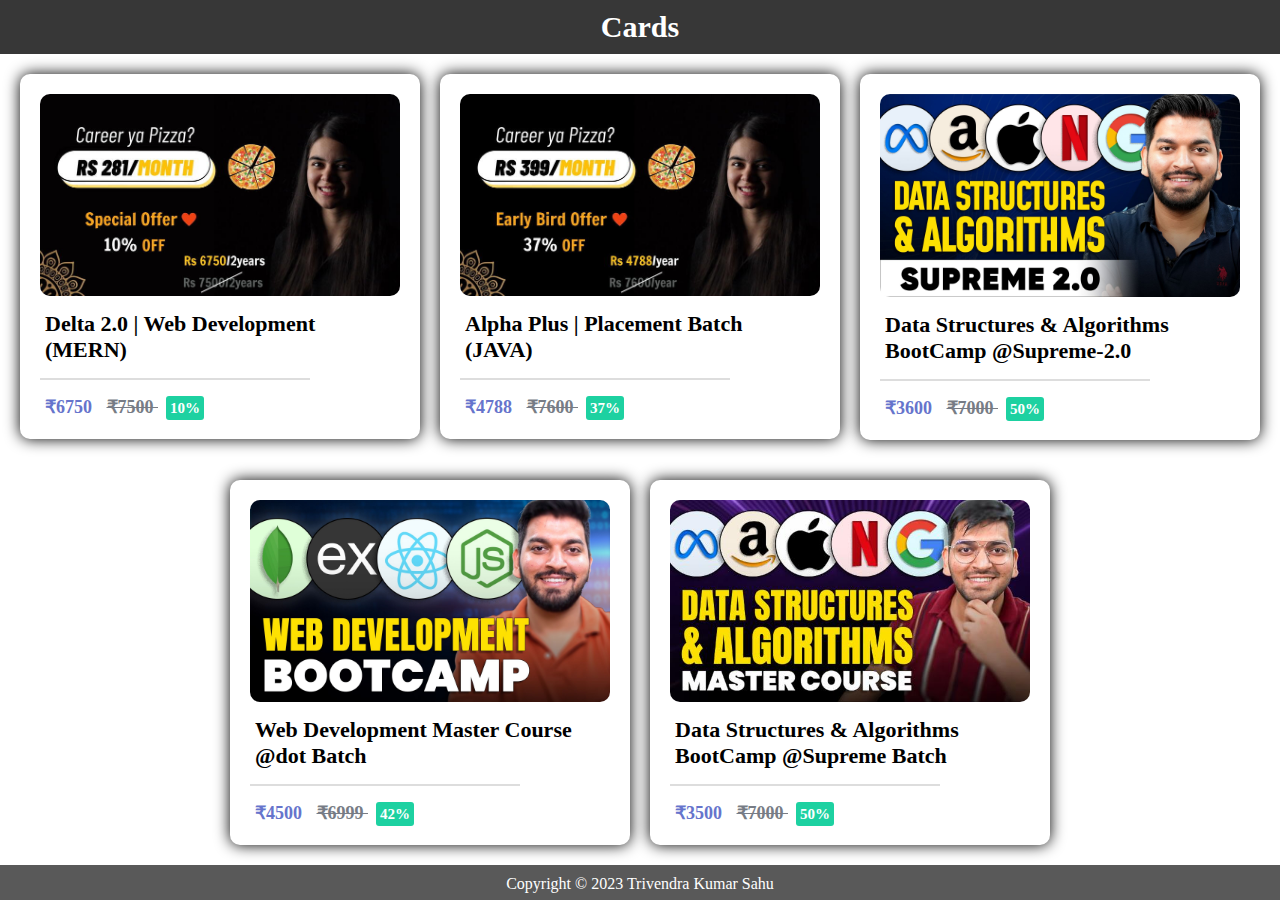
<file: index.html>
<!DOCTYPE html>
<html lang="en">
<head>
    <meta charset="UTF-8">
    <meta name="viewport" content="width=device-width, initial-scale=1.0">
    <link rel="stylesheet" href="card.css">
    <title>Cards</title>
</head>
<body>
    <div id="wrapper">
        <header>
            <h2>
                Cards
            </h2>
        </header>
        <div class="cardContainer">
            <div class="cards">
                <img src="delta batch.jpeg" alt="" class="cardimg">
                <p class="cardtitle">
                    Delta 2.0 | Web Development (MERN)
                </p>
                <hr>
                <div class="money">
                    <span class="price">
                        &#x20B9;6750
                    </span>
                    <span class="discount">
                        &#x20B9;7500
                    </span>
                    <span class="offer">
                        10%
                    </span>
                </div>
            </div>
            <div class="cards">
                <img src="alphaNew.jpeg" alt="" class="cardimg">
                <p class="cardtitle">
                    Alpha Plus | Placement Batch (JAVA)
                </p>
                <hr>
                <div class="money">
                    <span class="price">
                        &#x20B9;4788
                    </span>
                    <span class="discount">
                        &#x20B9;7600
                    </span>
                    <span class="offer">
                        37%
                    </span>
                </div>
            </div>
            <div class="cards">
                <img src="DsaSupreme2.jpg" alt="" class="cardimg">
                <p class="cardtitle">
                    Data Structures &amp; Algorithms BootCamp @Supreme-2.0
                </p>
                <hr>
                <div class="money">
                    <span class="price">
                        &#x20B9;3600
                    </span>
                    <span class="discount">
                        &#x20B9;7000
                    </span>
                    <span class="offer">
                        50%
                    </span>
                </div>
            </div>
            <div class="cards">
                <img src="Web_Dev.jpg" alt="" class="cardimg">
                <p class="cardtitle">
                    Web Development Master Course @dot Batch
                </p>
                <hr>
                <div class="money">
                    <span class="price">
                        &#x20B9;4500
                    </span>
                    <span class="discount">
                        &#x20B9;6999
                    </span>
                    <span class="offer">
                        42%
                    </span>
                </div>
            </div>
            <div class="cards">
                <img src="DsaSupreme.jpg" alt="" class="cardimg">
                <p class="cardtitle">
                    Data Structures &amp; Algorithms BootCamp @Supreme Batch
                </p>
                <hr>
                <div class="money">
                    <span class="price">
                        &#x20B9;3500
                    </span>
                    <span class="discount">
                        &#x20B9;7000
                    </span>
                    <span class="offer">
                        50%
                    </span>
                </div>
            </div>
        </div>
        <footer class="footer">
            <p>Copyright © 2023 Trivendra Kumar Sahu</p>
        </footer>
    </div>
</body>
</html>
</file>
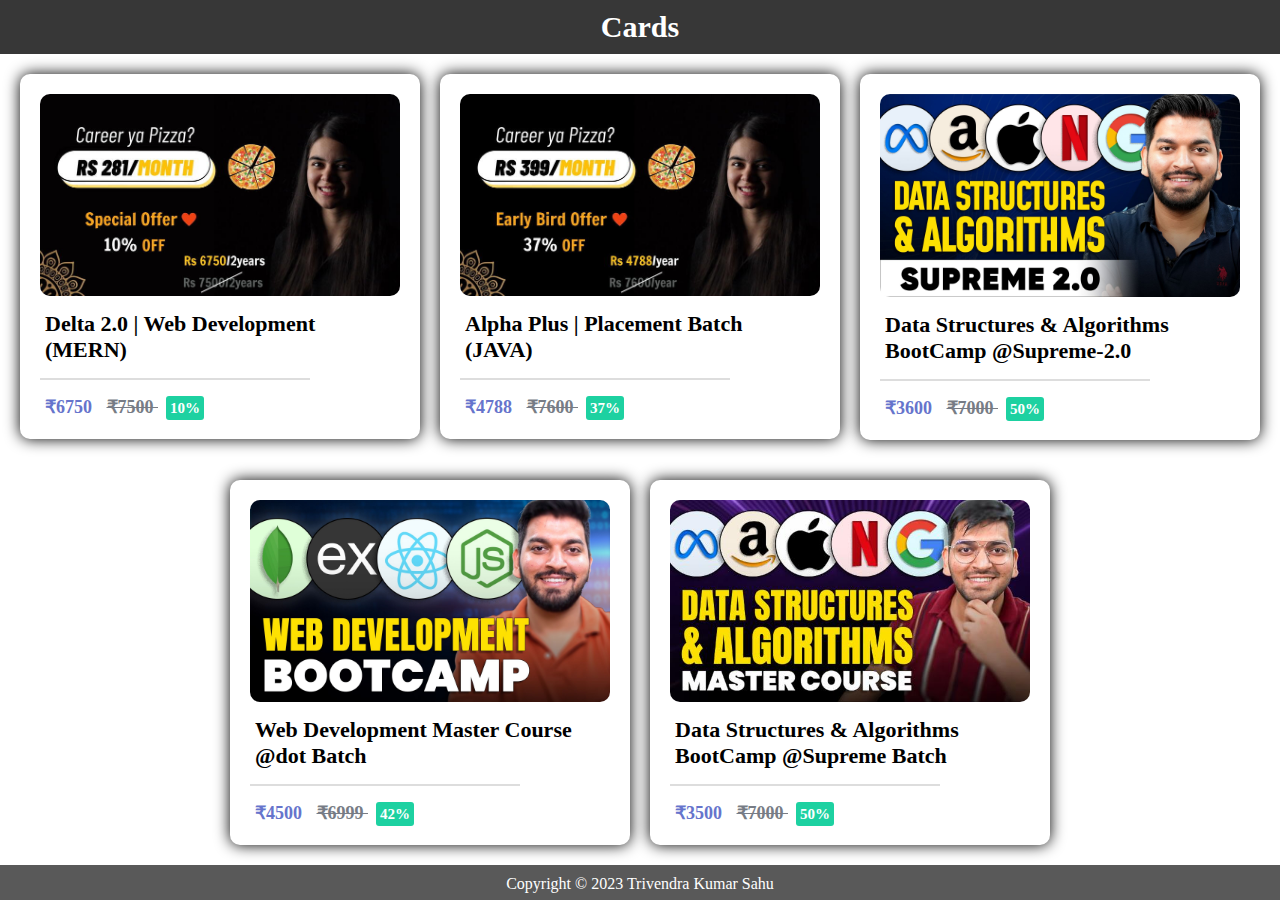
<file: card.html>
<!DOCTYPE html>
<html lang="en">
<head>
    <meta charset="UTF-8">
    <meta name="viewport" content="width=device-width, initial-scale=1.0">
    <link rel="stylesheet" href="card.css">
    <title>Cards</title>
</head>
<body>
    <div id="wrapper">
        <header>
            <h2>
                Cards
            </h2>
        </header>
        <div class="cardContainer">
            <div class="cards">
                <img src="delta batch.jpeg" alt="" class="cardimg">
                <p class="cardtitle">
                    Delta 2.0 | Web Development (MERN)
                </p>
                <hr>
                <div class="money">
                    <span class="price">
                        &#x20B9;6750
                    </span>
                    <span class="discount">
                        &#x20B9;7500
                    </span>
                    <span class="offer">
                        10%
                    </span>
                </div>
            </div>
            <div class="cards">
                <img src="alphaNew.jpeg" alt="" class="cardimg">
                <p class="cardtitle">
                    Alpha Plus | Placement Batch (JAVA)
                </p>
                <hr>
                <div class="money">
                    <span class="price">
                        &#x20B9;4788
                    </span>
                    <span class="discount">
                        &#x20B9;7600
                    </span>
                    <span class="offer">
                        37%
                    </span>
                </div>
            </div>
            <div class="cards">
                <img src="DsaSupreme2.jpg" alt="" class="cardimg">
                <p class="cardtitle">
                    Data Structures &amp; Algorithms BootCamp @Supreme-2.0
                </p>
                <hr>
                <div class="money">
                    <span class="price">
                        &#x20B9;3600
                    </span>
                    <span class="discount">
                        &#x20B9;7000
                    </span>
                    <span class="offer">
                        50%
                    </span>
                </div>
            </div>
            <div class="cards">
                <img src="Web_Dev.jpg" alt="" class="cardimg">
                <p class="cardtitle">
                    Web Development Master Course @dot Batch
                </p>
                <hr>
                <div class="money">
                    <span class="price">
                        &#x20B9;4500
                    </span>
                    <span class="discount">
                        &#x20B9;6999
                    </span>
                    <span class="offer">
                        42%
                    </span>
                </div>
            </div>
            <div class="cards">
                <img src="DsaSupreme.jpg" alt="" class="cardimg">
                <p class="cardtitle">
                    Data Structures &amp; Algorithms BootCamp @Supreme Batch
                </p>
                <hr>
                <div class="money">
                    <span class="price">
                        &#x20B9;3500
                    </span>
                    <span class="discount">
                        &#x20B9;7000
                    </span>
                    <span class="offer">
                        50%
                    </span>
                </div>
            </div>
        </div>
        <footer class="footer">
            <p>Copyright © 2023 Trivendra Kumar Sahu</p>
        </footer>
    </div>
</body>
</html>
</file>
<file: card.css>
*{
    margin: 0;
    padding: 0;
    box-sizing: border-box;
}
#wrapper{
    height:100vh;
    min-width:100vw;
    overflow-y: auto;
}

header{
    display: flex;
    justify-content: center;
    align-items: center;
    padding: 10px;
    background-color: #373737;
}
header h2{
    color:white;
    font-size: 30px;
}


.cardContainer{
    display: flex;
    justify-content: center;
    flex-wrap: wrap;
    width: 100%;
    /* min-width: 100vw; */
}
.cards{
    width: 90%;
    max-width:400px;
    height: fit-content;
    /* max-height: 360px; */
    display: flex;
    flex-direction: column;
    margin: 20px 10px;
    border-radius: 10px;
    box-shadow: 0 0 15px black;
    padding: 20px;

}
.cardimg{
    width: 100%;
    height: fit-content;
    border-radius: 10px;
    transition: 300ms ease-in;
}
.cardimg:hover{
    transform: scale(1.02);
    box-shadow: 0 0 10px black;
    cursor: pointer;
}
hr{
    border: 1px solid rgba(128, 128, 128, 0.27);
    width: 75%;
}
.cardtitle{
    margin: 15px 5px;
    font-size: 22px;
    font-weight: 550;
}
.money{
    margin: 15px 5px 0 5px;
}
.price{
    font-size: 18px;
    font-weight: 700;
    line-height: 24px;
    color: rgb(102, 116, 204);
    margin-right: 10px;
}
.discount{
    font-size: 18px;
    font-weight: 700;
    line-height: 24px;
    color: rgb(119, 124, 133);
    margin-right: 8px;
    text-decoration: line-through;
}
.offer{
    background-color: #1DD1A1;
    color: #fff;
    padding: 4px;
    border-radius: 3px;
    font-weight: 700;
    font-size: 15px;
    line-height: 20px;
}

.footer{
    width: 100%;
    display: flex;
    justify-content: center;
    align-items: center;
    background-color: rgb(89, 89, 89);
    padding: 10px;
    color: #fff;
    /* border-radius: 10px; */
}
</file>
